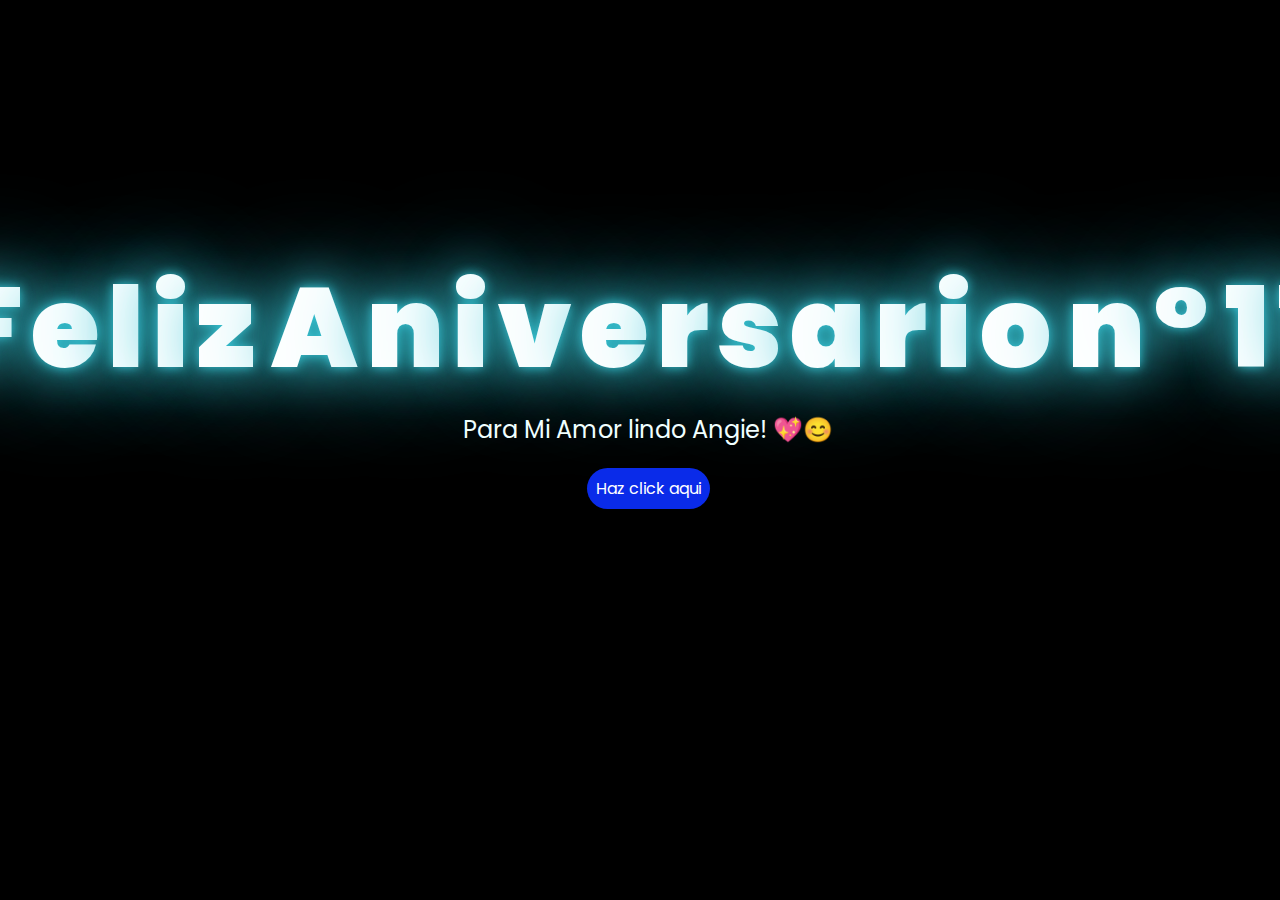
<file: index.html>
<!DOCTYPE html>
<html lang="es">

<head>
    <meta charset="UTF-8">
    <meta http-equiv="X-UA-Compatible" content="IE=edge">
    <meta name="viewport" content="width=device-width, initial-scale=1.0">
    <link rel="stylesheet" href="css/style.css">
    <link rel="icon" href="img/flowers.png" type="image/x-icon">
    <title>Florecitas</title>
</head>

<body>
    <div class="greetings">
        <span>F</span>
        <span>e</span>
        <span>l</span>
        <span>i</span>
        <span>z</span>
        <span> </span> <!-- Espacio entre Feliz y Aniversario -->
        <span>A</span>
        <span>n</span>
        <span>i</span>
        <span>v</span>
        <span>e</span>
        <span>r</span>
        <span>s</span>
        <span>a</span>
        <span>r</span>
        <span>i</span>
        <span>o</span>
        <span> </span> <!-- Espacio entre Aniversario y n° -->
        <span>n</span>
        <span>°</span>
        <span>1</span>
        <span>1</span>
    </div>
    <div class="description">
        <span>Para Mi Amor lindo Angie! 💖😊</span>
    </div>
    <div class="button">
        <button class="botones">
            <a href="flower.html" style="color: #fff;">Haz click aqui</a>
        </button>
    </div>

    <!-- Créditos -->
    <div class="credits">
        <!-- <p>&copy; 2023 Aprende Con JS.</p> -->
    </div>
</body>

</html>
</file>
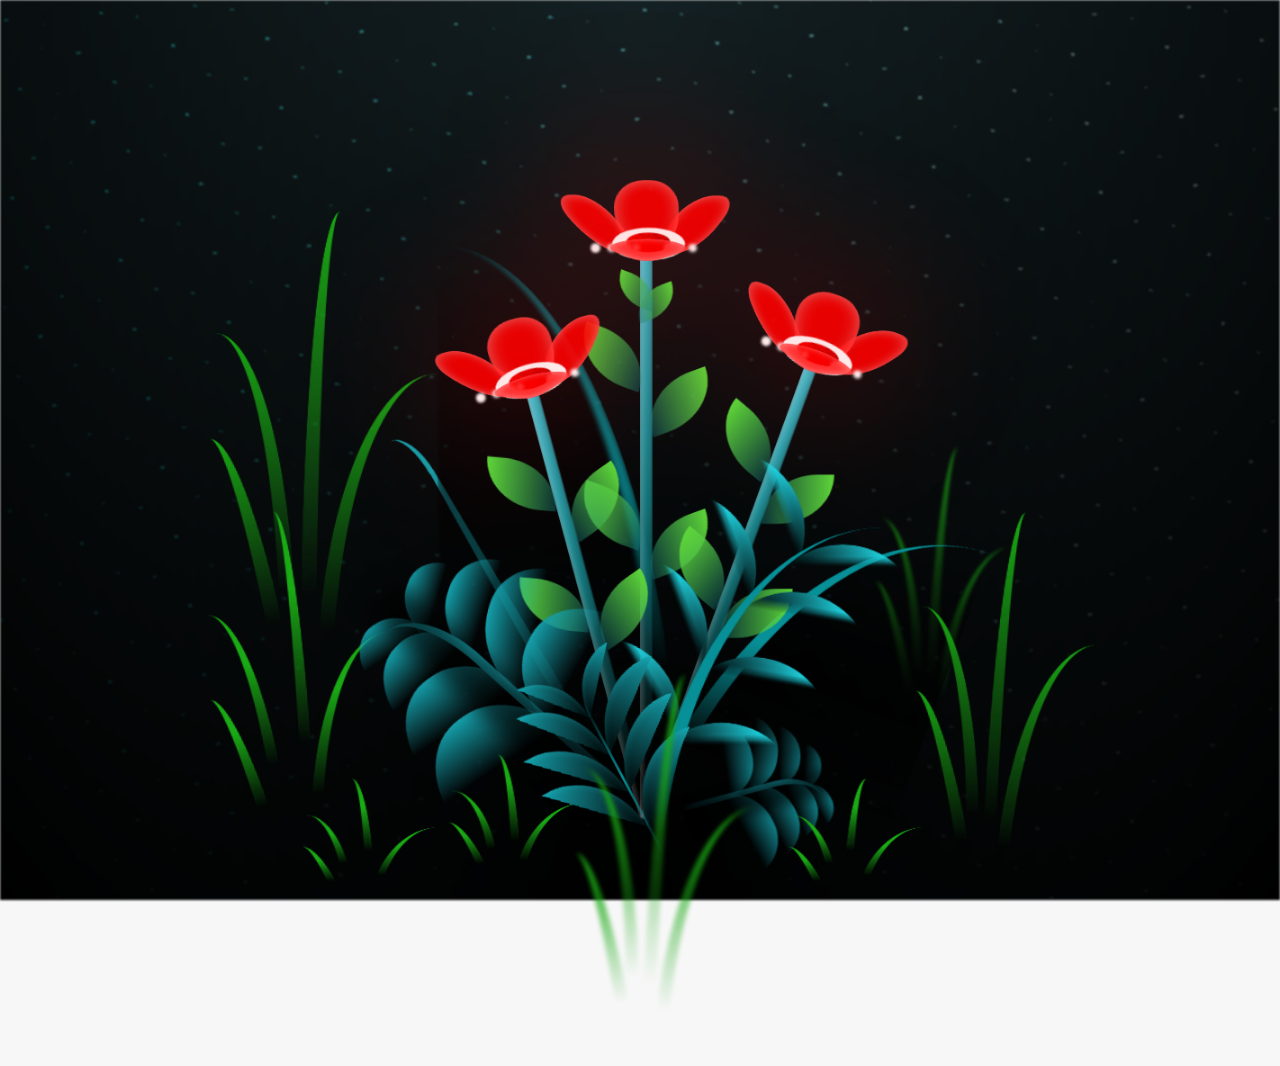
<file: flower.html>
<!DOCTYPE html>
<html lang="es">
  <head>
    <meta charset="UTF-8" />
    <meta http-equiv="X-UA-Compatible" content="IE=edge" />
    <meta name="viewport" content="width=device-width, initial-scale=1.0" />
    <link rel="stylesheet" href="css/main.css" />
    <link rel="icon" href="img/flowers.png" type="image/x-icon" />
    <title>Flower</title>
  </head>
  <body class="container">
    <audio src="sound/ChristianBasso&HaienQiu-Flowers.mp3" autoplay></audio>
    <div id="lyrics">
      
    </div>
    
    <!-- 
      <h1 class="titulo">Estas flores amarillas son un reflejo de la alegría que traes a mi vida. <br> <br>
        Gracias por iluminar mis días con tu presencia.</h1>
    -->
    <div class="night"></div>
    <div class="flowers">
      <div class="flower flower--1">
        <div class="flower__leafs flower__leafs--1">
          <div class="flower__leaf flower__leaf--1"></div>
          <div class="flower__leaf flower__leaf--2"></div>
          <div class="flower__leaf flower__leaf--3"></div>
          <div class="flower__leaf flower__leaf--4"></div>
          <div class="flower__white-circle"></div>

          <div class="flower__light flower__light--1"></div>
          <div class="flower__light flower__light--2"></div>
          <div class="flower__light flower__light--3"></div>
          <div class="flower__light flower__light--4"></div>
          <div class="flower__light flower__light--5"></div>
          <div class="flower__light flower__light--6"></div>
          <div class="flower__light flower__light--7"></div>
          <div class="flower__light flower__light--8"></div>
        </div>
        <div class="flower__line">
          <div class="flower__line__leaf flower__line__leaf--1"></div>
          <div class="flower__line__leaf flower__line__leaf--2"></div>
          <div class="flower__line__leaf flower__line__leaf--3"></div>
          <div class="flower__line__leaf flower__line__leaf--4"></div>
          <div class="flower__line__leaf flower__line__leaf--5"></div>
          <div class="flower__line__leaf flower__line__leaf--6"></div>
        </div>
      </div>

      <div class="flower flower--2">
        <div class="flower__leafs flower__leafs--2">
          <div class="flower__leaf flower__leaf--1"></div>
          <div class="flower__leaf flower__leaf--2"></div>
          <div class="flower__leaf flower__leaf--3"></div>
          <div class="flower__leaf flower__leaf--4"></div>
          <div class="flower__white-circle"></div>

          <div class="flower__light flower__light--1"></div>
          <div class="flower__light flower__light--2"></div>
          <div class="flower__light flower__light--3"></div>
          <div class="flower__light flower__light--4"></div>
          <div class="flower__light flower__light--5"></div>
          <div class="flower__light flower__light--6"></div>
          <div class="flower__light flower__light--7"></div>
          <div class="flower__light flower__light--8"></div>
        </div>
        <div class="flower__line">
          <div class="flower__line__leaf flower__line__leaf--1"></div>
          <div class="flower__line__leaf flower__line__leaf--2"></div>
          <div class="flower__line__leaf flower__line__leaf--3"></div>
          <div class="flower__line__leaf flower__line__leaf--4"></div>
        </div>
      </div>

      <div class="flower flower--3">
        <div class="flower__leafs flower__leafs--3">
          <div class="flower__leaf flower__leaf--1"></div>
          <div class="flower__leaf flower__leaf--2"></div>
          <div class="flower__leaf flower__leaf--3"></div>
          <div class="flower__leaf flower__leaf--4"></div>
          <div class="flower__white-circle"></div>

          <div class="flower__light flower__light--1"></div>
          <div class="flower__light flower__light--2"></div>
          <div class="flower__light flower__light--3"></div>
          <div class="flower__light flower__light--4"></div>
          <div class="flower__light flower__light--5"></div>
          <div class="flower__light flower__light--6"></div>
          <div class="flower__light flower__light--7"></div>
          <div class="flower__light flower__light--8"></div>
        </div>
        <div class="flower__line">
          <div class="flower__line__leaf flower__line__leaf--1"></div>
          <div class="flower__line__leaf flower__line__leaf--2"></div>
          <div class="flower__line__leaf flower__line__leaf--3"></div>
          <div class="flower__line__leaf flower__line__leaf--4"></div>
        </div>
      </div>

      <div class="grow-ans" style="--d: 1.2s">
        <div class="flower__g-long">
          <div class="flower__g-long__top"></div>
          <div class="flower__g-long__bottom"></div>
        </div>
      </div>

      <div class="growing-grass">
        <div class="flower__grass flower__grass--1">
          <div class="flower__grass--top"></div>
          <div class="flower__grass--bottom"></div>
          <div class="flower__grass__leaf flower__grass__leaf--1"></div>
          <div class="flower__grass__leaf flower__grass__leaf--2"></div>
          <div class="flower__grass__leaf flower__grass__leaf--3"></div>
          <div class="flower__grass__leaf flower__grass__leaf--4"></div>
          <div class="flower__grass__leaf flower__grass__leaf--5"></div>
          <div class="flower__grass__leaf flower__grass__leaf--6"></div>
          <div class="flower__grass__leaf flower__grass__leaf--7"></div>
          <div class="flower__grass__leaf flower__grass__leaf--8"></div>
          <div class="flower__grass__overlay"></div>
        </div>
      </div>

      <div class="growing-grass">
        <div class="flower__grass flower__grass--2">
          <div class="flower__grass--top"></div>
          <div class="flower__grass--bottom"></div>
          <div class="flower__grass__leaf flower__grass__leaf--1"></div>
          <div class="flower__grass__leaf flower__grass__leaf--2"></div>
          <div class="flower__grass__leaf flower__grass__leaf--3"></div>
          <div class="flower__grass__leaf flower__grass__leaf--4"></div>
          <div class="flower__grass__leaf flower__grass__leaf--5"></div>
          <div class="flower__grass__leaf flower__grass__leaf--6"></div>
          <div class="flower__grass__leaf flower__grass__leaf--7"></div>
          <div class="flower__grass__leaf flower__grass__leaf--8"></div>
          <div class="flower__grass__overlay"></div>
        </div>
      </div>

      <div class="grow-ans" style="--d: 2.4s">
        <div class="flower__g-right flower__g-right--1">
          <div class="leaf"></div>
        </div>
      </div>

      <div class="grow-ans" style="--d: 2.8s">
        <div class="flower__g-right flower__g-right--2">
          <div class="leaf"></div>
        </div>
      </div>

      <div class="grow-ans" style="--d: 2.8s">
        <div class="flower__g-front">
          <div
            class="flower__g-front__leaf-wrapper flower__g-front__leaf-wrapper--1"
          >
            <div class="flower__g-front__leaf"></div>
          </div>
          <div
            class="flower__g-front__leaf-wrapper flower__g-front__leaf-wrapper--2"
          >
            <div class="flower__g-front__leaf"></div>
          </div>
          <div
            class="flower__g-front__leaf-wrapper flower__g-front__leaf-wrapper--3"
          >
            <div class="flower__g-front__leaf"></div>
          </div>
          <div
            class="flower__g-front__leaf-wrapper flower__g-front__leaf-wrapper--4"
          >
            <div class="flower__g-front__leaf"></div>
          </div>
          <div
            class="flower__g-front__leaf-wrapper flower__g-front__leaf-wrapper--5"
          >
            <div class="flower__g-front__leaf"></div>
          </div>
          <div
            class="flower__g-front__leaf-wrapper flower__g-front__leaf-wrapper--6"
          >
            <div class="flower__g-front__leaf"></div>
          </div>
          <div
            class="flower__g-front__leaf-wrapper flower__g-front__leaf-wrapper--7"
          >
            <div class="flower__g-front__leaf"></div>
          </div>
          <div
            class="flower__g-front__leaf-wrapper flower__g-front__leaf-wrapper--8"
          >
            <div class="flower__g-front__leaf"></div>
          </div>
          <div class="flower__g-front__line"></div>
        </div>
      </div>

      <div class="grow-ans" style="--d: 3.2s">
        <div class="flower__g-fr">
          <div class="leaf"></div>
          <div class="flower__g-fr__leaf flower__g-fr__leaf--1"></div>
          <div class="flower__g-fr__leaf flower__g-fr__leaf--2"></div>
          <div class="flower__g-fr__leaf flower__g-fr__leaf--3"></div>
          <div class="flower__g-fr__leaf flower__g-fr__leaf--4"></div>
          <div class="flower__g-fr__leaf flower__g-fr__leaf--5"></div>
          <div class="flower__g-fr__leaf flower__g-fr__leaf--6"></div>
          <div class="flower__g-fr__leaf flower__g-fr__leaf--7"></div>
          <div class="flower__g-fr__leaf flower__g-fr__leaf--8"></div>
        </div>
      </div>

      <div class="long-g long-g--0">
        <div class="grow-ans" style="--d: 3s">
          <div class="leaf leaf--0"></div>
        </div>
        <div class="grow-ans" style="--d: 2.2s">
          <div class="leaf leaf--1"></div>
        </div>
        <div class="grow-ans" style="--d: 3.4s">
          <div class="leaf leaf--2"></div>
        </div>
        <div class="grow-ans" style="--d: 3.6s">
          <div class="leaf leaf--3"></div>
        </div>
      </div>

      <div class="long-g long-g--1">
        <div class="grow-ans" style="--d: 3.6s">
          <div class="leaf leaf--0"></div>
        </div>
        <div class="grow-ans" style="--d: 3.8s">
          <div class="leaf leaf--1"></div>
        </div>
        <div class="grow-ans" style="--d: 4s">
          <div class="leaf leaf--2"></div>
        </div>
        <div class="grow-ans" style="--d: 4.2s">
          <div class="leaf leaf--3"></div>
        </div>
      </div>

      <div class="long-g long-g--2">
        <div class="grow-ans" style="--d: 4s">
          <div class="leaf leaf--0"></div>
        </div>
        <div class="grow-ans" style="--d: 4.2s">
          <div class="leaf leaf--1"></div>
        </div>
        <div class="grow-ans" style="--d: 4.4s">
          <div class="leaf leaf--2"></div>
        </div>
        <div class="grow-ans" style="--d: 4.6s">
          <div class="leaf leaf--3"></div>
        </div>
      </div>

      <div class="long-g long-g--3">
        <div class="grow-ans" style="--d: 4s">
          <div class="leaf leaf--0"></div>
        </div>
        <div class="grow-ans" style="--d: 4.2s">
          <div class="leaf leaf--1"></div>
        </div>
        <div class="grow-ans" style="--d: 3s">
          <div class="leaf leaf--2"></div>
        </div>
        <div class="grow-ans" style="--d: 3.6s">
          <div class="leaf leaf--3"></div>
        </div>
      </div>

      <div class="long-g long-g--4">
        <div class="grow-ans" style="--d: 4s">
          <div class="leaf leaf--0"></div>
        </div>
        <div class="grow-ans" style="--d: 4.2s">
          <div class="leaf leaf--1"></div>
        </div>
        <div class="grow-ans" style="--d: 3s">
          <div class="leaf leaf--2"></div>
        </div>
        <div class="grow-ans" style="--d: 3.6s">
          <div class="leaf leaf--3"></div>
        </div>
      </div>

      <div class="long-g long-g--5">
        <div class="grow-ans" style="--d: 4s">
          <div class="leaf leaf--0"></div>
        </div>
        <div class="grow-ans" style="--d: 4.2s">
          <div class="leaf leaf--1"></div>
        </div>
        <div class="grow-ans" style="--d: 3s">
          <div class="leaf leaf--2"></div>
        </div>
        <div class="grow-ans" style="--d: 3.6s">
          <div class="leaf leaf--3"></div>
        </div>
      </div>

      <div class="long-g long-g--6">
        <div class="grow-ans" style="--d: 4.2s">
          <div class="leaf leaf--0"></div>
        </div>
        <div class="grow-ans" style="--d: 4.4s">
          <div class="leaf leaf--1"></div>
        </div>
        <div class="grow-ans" style="--d: 4.6s">
          <div class="leaf leaf--2"></div>
        </div>
        <div class="grow-ans" style="--d: 4.8s">
          <div class="leaf leaf--3"></div>
        </div>
      </div>

      <div class="long-g long-g--7">
        <div class="grow-ans" style="--d: 3s">
          <div class="leaf leaf--0"></div>
        </div>
        <div class="grow-ans" style="--d: 3.2s">
          <div class="leaf leaf--1"></div>
        </div>
        <div class="grow-ans" style="--d: 3.5s">
          <div class="leaf leaf--2"></div>
        </div>
        <div class="grow-ans" style="--d: 3.6s">
          <div class="leaf leaf--3"></div>
        </div>
      </div>
    </div>
    <script src="anim.js"></script>
    <script src="main.js"></script>
  </body>
</html>
</file>
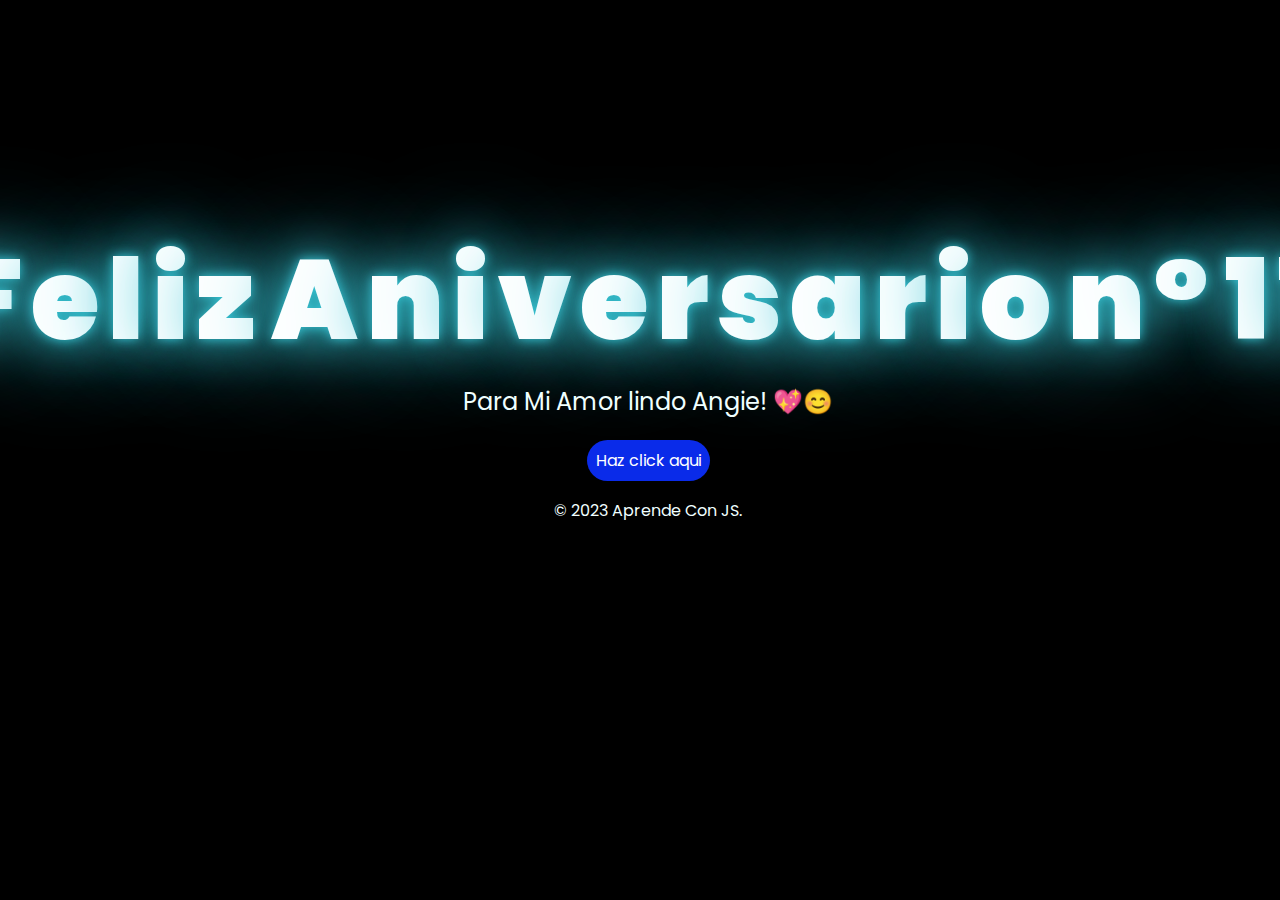
<file: main.html>
<!DOCTYPE html>
<html lang="es">

<head>
    <meta charset="UTF-8">
    <meta http-equiv="X-UA-Compatible" content="IE=edge">
    <meta name="viewport" content="width=device-width, initial-scale=1.0">
    <link rel="stylesheet" href="css/style.css">
    <link rel="icon" href="img/flowers.png" type="image/x-icon">
    <title>Florecitas</title>
</head>

<body>
    <div class="greetings">
        <span>F</span>
        <span>e</span>
        <span>l</span>
        <span>i</span>
        <span>z</span>
        <span> </span> <!-- Espacio entre Feliz y Aniversario -->
        <span>A</span>
        <span>n</span>
        <span>i</span>
        <span>v</span>
        <span>e</span>
        <span>r</span>
        <span>s</span>
        <span>a</span>
        <span>r</span>
        <span>i</span>
        <span>o</span>
        <span> </span> <!-- Espacio entre Aniversario y n° -->
        <span>n</span>
        <span>°</span>
        <span>1</span>
        <span>1</span>
    </div>
    <div class="description">
        <span>Para Mi Amor lindo Angie! 💖😊</span>
    </div>
    <div class="button">
        <button class="botones">
            <a href="flower.html" style="color: #fff;">Haz click aqui</a>
        </button>
    </div>

    <!-- Créditos -->
    <div class="credits">
        <p>&copy; 2023 Aprende Con JS.</p>
    </div>
</body>

</html>
</file>
<file: css/style.css>
@import url('https://fonts.googleapis.com/css2?family=Poppins:ital,wght@0,500;1,900&display=swap');
* {
    font-family: 'Poppins', cursive;
}
body {
    color: azure;
    width: 100%;
    height: 82vh;
    display: flex;
    flex-direction: column;
    align-items: center;
    justify-content: center;
    background-color: black;
}

.botones {
    padding: 9px;
    border-radius: 80px;
    background-color: transparent;
    border: none;
}

.botones a {
    background-color: #0a2be9;
    padding: 9px;
    border-radius: 80px;
}

.botones a:focus {
    background-color: rgb(50, 194, 194);
}

.greetings {
    font-size: 7rem;
    font-weight: 900;
    display: flex; /* Asegura que los span se alinean correctamente */
    justify-content: center; /* Centra el contenido */
}

.greetings > span {
    margin-right: 8px; /* Ajusta según la necesidad */
    animation: glow 2.5s ease-in-out infinite;
    color: #fff; /* Blanco constante para visibilidad */
    text-shadow: 0 0 12px #39c6d6, 0 0 50px #39c6d6, 0 0 100px #39c6d6; /* Brillo constante */
}

/* Espacios específicos antes del 'n°' y del último número */
.greetings > span:nth-last-child(3),
.greetings > span:nth-last-child(1) {
    margin-right: 16px; /* Mayor espacio para elementos específicos */
}

@keyframes glow {
    0%, 100% {
        color: #fff;
        text-shadow: 0 0 12px #39c6d6, 0 0 50px #39c6d6, 0 0 100px #39c6d6;
    }
}

/* Ajustes para cada letra con retraso específico */
.greetings > span:nth-child(1) { animation-delay: .2s; }
.greetings > span:nth-child(2) { animation-delay: .4s; }
.greetings > span:nth-child(3) { animation-delay: .6s; }
.greetings > span:nth-child(4) { animation-delay: .8s; }
.greetings > span:nth-child(5) { animation-delay: 1s; }
.greetings > span:nth-child(6) { animation-delay: 1.2s; }
.greetings > span:nth-child(7) { animation-delay: 1.4s; }
.greetings > span:nth-child(8) { animation-delay: 1.6s; }
.greetings > span:nth-child(9) { animation-delay: 1.8s; }
greetings > span:nth-child(10) { animation-delay: 2s; }
.greetings > span:nth-child(11) { animation-delay: 2.2s; }
.greetings > span:nth-child(12) { animation-delay: 2.4s; }
.greetings > span:nth-child(13) { animation-delay: 2.6s; }
.greetings > span:nth-child(14) { animation-delay: 2.8s; }
.greetings > span:nth-child(15) { animation-delay: 3s; }
.greetings > span:nth-child(16) { animation-delay: 3.2s; }
.greetings > span:nth-child(17) { animation-delay: 3.4s; }
.greetings > span:nth-child(18) { animation-delay: 3.6s; }
.greetings > span:nth-child(19) { animation-delay: 3.8s; }
.greetings > span:nth-child(20) { animation-delay: 4s; }

.description {
    font-size: 1.5rem;
    margin-bottom: 20px;
}

.button a {
    text-decoration: none;
    font-size: 1rem;
    color: #111;
}

@media screen and (max-width:574px) {
    .greetings {
        font-size: 4rem; /* Más pequeño para dispositivos móviles */
        font-weight: 800;
    }
    .description {
        font-size: 2rem; /* Tamaño más grande para mejor lectura en móviles */
    }
    
    .button a {
        font-size: 1rem; /* Ajuste para enlaces en botones */
    }
}
</file>
<file: css/main.css>
*,
*::after,
*::before {
  padding: 0;
  margin: 0;
  box-sizing: border-box;
}

:root {
  --dark-color: #000;
}

body {
  display: flex;
  align-items: flex-end;
  justify-content: center;
  min-height: 100vh;
  background-color: var(--dark-color);
  overflow: hidden;
  perspective: 1000px;
}

#lyrics {
  font-size: 28px;
  font-family: "Franklin Gothic Medium", "Arial Narrow", Arial, sans-serif;
  color: white;
  position: absolute;
  margin-bottom: 20%;
  z-index: 1;
  font-weight: bold;
  letter-spacing: 4px;
}
@media only screen and (max-width: 600px) {
  /* Estilos específicos para dispositivos con un ancho máximo de 600px */
  #lyrics {
      font-size: 14px; /* Reduce el tamaño del texto para dispositivos más pequeños */
      margin-bottom: 530px;
      letter-spacing: 3px;
  }

}
.titulo {
  margin-bottom: 180px;
  font-family: "Arial Narrow", Arial, sans-serif;
  color: yellow;
  position: absolute;
  font-weight: bold;
  letter-spacing: 10px;
  opacity: 0;
  animation: fadeIn 3s ease-in-out forwards;
  text-align: center;
}
@keyframes fadeIn {
  from {
    opacity: 0;
  }
  to {
    opacity: 1;
  }
}

.night {
  z-index: -1;
  position: absolute;
  left: 50%;
  top: 0;
  transform: translateX(-50%);
  width: 100%;
  height: 100%;
  filter: blur(0.1vmin);
  background-image: radial-gradient(
      ellipse at top,
      transparent 0%,
      var(--dark-color)
    ),
    radial-gradient(
      ellipse at bottom,
      var(--dark-color),
      rgba(145, 233, 255, 0.2)
    ),
    repeating-linear-gradient(
      220deg,
      rgb(0, 0, 0) 0px,
      rgb(0, 0, 0) 19px,
      transparent 19px,
      transparent 22px
    ),
    repeating-linear-gradient(
      189deg,
      rgb(0, 0, 0) 0px,
      rgb(0, 0, 0) 19px,
      transparent 19px,
      transparent 22px
    ),
    repeating-linear-gradient(
      148deg,
      rgb(0, 0, 0) 0px,
      rgb(0, 0, 0) 19px,
      transparent 19px,
      transparent 22px
    ),
    linear-gradient(90deg, rgb(0, 255, 250), rgb(240, 240, 240));
}

.flowers {
  position: relative;
  transform: scale(0.9);
  /*margin-bottom: 100px;
  */
}

@media only screen and (max-width: 600px) {
  /* Estilos específicos para dispositivos con un ancho máximo de 600px */
.flowers {
      font-size: 14px;
      margin-bottom: 35%;
      letter-spacing: 3px;
      transform: scale(1.0);
}

}

.flower {
  position: absolute;
  bottom: 10vmin;
  transform-origin: bottom center;
  z-index: 10;
  --fl-speed: 0.8s;
}
.flower--1 {
  -webkit-animation: moving-flower-1 4s linear infinite;
  animation: moving-flower-1 4s linear infinite;
}
.flower--1 .flower__line {
  height: 70vmin;
  -webkit-animation-delay: 0.3s;
  animation-delay: 0.3s;
}
.flower--1 .flower__line__leaf--1 {
  -webkit-animation: blooming-leaf-right var(--fl-speed) 1.6s backwards;
  animation: blooming-leaf-right var(--fl-speed) 1.6s backwards;
}
.flower--1 .flower__line__leaf--2 {
  -webkit-animation: blooming-leaf-right var(--fl-speed) 1.4s backwards;
  animation: blooming-leaf-right var(--fl-speed) 1.4s backwards;
}
.flower--1 .flower__line__leaf--3 {
  -webkit-animation: blooming-leaf-left var(--fl-speed) 1.2s backwards;
  animation: blooming-leaf-left var(--fl-speed) 1.2s backwards;
}
.flower--1 .flower__line__leaf--4 {
  -webkit-animation: blooming-leaf-left var(--fl-speed) 1s backwards;
  animation: blooming-leaf-left var(--fl-speed) 1s backwards;
}
.flower--1 .flower__line__leaf--5 {
  -webkit-animation: blooming-leaf-right var(--fl-speed) 1.8s backwards;
  animation: blooming-leaf-right var(--fl-speed) 1.8s backwards;
}
.flower--1 .flower__line__leaf--6 {
  -webkit-animation: blooming-leaf-left var(--fl-speed) 2s backwards;
  animation: blooming-leaf-left var(--fl-speed) 2s backwards;
}
.flower--2 {
  left: 50%;
  transform: rotate(20deg);
  -webkit-animation: moving-flower-2 4s linear infinite;
  animation: moving-flower-2 4s linear infinite;
}
.flower--2 .flower__line {
  height: 60vmin;
  -webkit-animation-delay: 0.6s;
  animation-delay: 0.6s;
}
.flower--2 .flower__line__leaf--1 {
  -webkit-animation: blooming-leaf-right var(--fl-speed) 1.9s backwards;
  animation: blooming-leaf-right var(--fl-speed) 1.9s backwards;
}
.flower--2 .flower__line__leaf--2 {
  -webkit-animation: blooming-leaf-right var(--fl-speed) 1.7s backwards;
  animation: blooming-leaf-right var(--fl-speed) 1.7s backwards;
}
.flower--2 .flower__line__leaf--3 {
  -webkit-animation: blooming-leaf-left var(--fl-speed) 1.5s backwards;
  animation: blooming-leaf-left var(--fl-speed) 1.5s backwards;
}
.flower--2 .flower__line__leaf--4 {
  -webkit-animation: blooming-leaf-left var(--fl-speed) 1.3s backwards;
  animation: blooming-leaf-left var(--fl-speed) 1.3s backwards;
}
.flower--3 {
  left: 50%;
  transform: rotate(-15deg);
  -webkit-animation: moving-flower-3 4s linear infinite;
  animation: moving-flower-3 4s linear infinite;
}
.flower--3 .flower__line {
  -webkit-animation-delay: 0.9s;
  animation-delay: 0.9s;
}
.flower--3 .flower__line__leaf--1 {
  -webkit-animation: blooming-leaf-right var(--fl-speed) 2.5s backwards;
  animation: blooming-leaf-right var(--fl-speed) 2.5s backwards;
}
.flower--3 .flower__line__leaf--2 {
  -webkit-animation: blooming-leaf-right var(--fl-speed) 2.3s backwards;
  animation: blooming-leaf-right var(--fl-speed) 2.3s backwards;
}
.flower--3 .flower__line__leaf--3 {
  -webkit-animation: blooming-leaf-left var(--fl-speed) 2.1s backwards;
  animation: blooming-leaf-left var(--fl-speed) 2.1s backwards;
}
.flower--3 .flower__line__leaf--4 {
  -webkit-animation: blooming-leaf-left var(--fl-speed) 1.9s backwards;
  animation: blooming-leaf-left var(--fl-speed) 1.9s backwards;
}
.flower__leafs {
  position: relative;
  -webkit-animation: blooming-flower 2s backwards;
  animation: blooming-flower 2s backwards;
}
.flower__leafs--1 {
  -webkit-animation-delay: 1.1s;
  animation-delay: 1.1s;
}
.flower__leafs--2 {
  -webkit-animation-delay: 1.4s;
  animation-delay: 1.4s;
}
.flower__leafs--3 {
  -webkit-animation-delay: 1.7s;
  animation-delay: 1.7s;
}
.flower__leafs::after {
  content: "";
  position: absolute;
  left: 0;
  top: 0;
  transform: translate(-50%, -100%);
  width: 8vmin;
  height: 8vmin;
  background-color: #ff0000;
  /* background-color: #fd2525; */
  filter: blur(10vmin);
}
.flower__leaf {
  position: absolute;
  bottom: 0;
  left: 50%;
  width: 8vmin;
  height: 11vmin;
  border-radius: 51% 49% 47% 53%/44% 45% 55% 69%;
  background-color: #253bfd;
  background-color: #ff0000;
  transform-origin: bottom center;
  opacity: 0.9;
  box-shadow: inset 0 0 2vmin rgba(255, 255, 255, 0.5);
}
.flower__leaf--1 {
  transform: translate(-10%, 1%) rotateY(40deg) rotateX(-50deg);
}
.flower__leaf--2 {
  transform: translate(-50%, -4%) rotateX(40deg);
}
.flower__leaf--3 {
  transform: translate(-90%, 0%) rotateY(45deg) rotateX(50deg);
}
.flower__leaf--4 {
  width: 8vmin;
  height: 8vmin;
  transform-origin: bottom left;
  border-radius: 4vmin 10vmin 4vmin 4vmin;
  transform: translate(0%, 18%) rotateX(70deg) rotate(-43deg);
  background-color: #ff0000;
  z-index: 1;
  opacity: 0.8;
}
.flower__white-circle {
  position: absolute;
  left: -3.5vmin;
  top: -3vmin;
  width: 9vmin;
  height: 4vmin;
  border-radius: 50%;
  background-color: #fff;
}
.flower__white-circle::after {
  content: "";
  position: absolute;
  left: 50%;
  top: 45%;
  transform: translate(-50%, -50%);
  width: 60%;
  height: 60%;
  border-radius: inherit;
  background-image: repeating-linear-gradient(
      135deg,
      rgba(0, 0, 0, 0.03) 0px,
      rgba(0, 0, 0, 0.03) 1px,
      transparent 1px,
      transparent 12px
    ),
    repeating-linear-gradient(
      45deg,
      rgba(0, 0, 0, 0.03) 0px,
      rgba(0, 0, 0, 0.03) 1px,
      transparent 1px,
      transparent 12px
    ),
    repeating-linear-gradient(
      67.5deg,
      rgba(0, 0, 0, 0.03) 0px,
      rgba(0, 0, 0, 0.03) 1px,
      transparent 1px,
      transparent 12px
    ),
    repeating-linear-gradient(
      135deg,
      rgba(0, 0, 0, 0.03) 0px,
      rgba(0, 0, 0, 0.03) 1px,
      transparent 1px,
      transparent 12px
    ),
    repeating-linear-gradient(
      45deg,
      rgba(0, 0, 0, 0.03) 0px,
      rgba(0, 0, 0, 0.03) 1px,
      transparent 1px,
      transparent 12px
    ),
    repeating-linear-gradient(
      112.5deg,
      rgba(0, 0, 0, 0.03) 0px,
      rgba(0, 0, 0, 0.03) 1px,
      transparent 1px,
      transparent 12px
    ),
    repeating-linear-gradient(
      112.5deg,
      rgba(0, 0, 0, 0.03) 0px,
      rgba(0, 0, 0, 0.03) 1px,
      transparent 1px,
      transparent 12px
    ),
    repeating-linear-gradient(
      45deg,
      rgba(0, 0, 0, 0.03) 0px,
      rgba(0, 0, 0, 0.03) 1px,
      transparent 1px,
      transparent 12px
    ),
    repeating-linear-gradient(
      22.5deg,
      rgba(0, 0, 0, 0.03) 0px,
      rgba(0, 0, 0, 0.03) 1px,
      transparent 1px,
      transparent 12px
    ),
    repeating-linear-gradient(
      45deg,
      rgba(0, 0, 0, 0.03) 0px,
      rgba(0, 0, 0, 0.03) 1px,
      transparent 1px,
      transparent 12px
    ),
    repeating-linear-gradient(
      22.5deg,
      rgba(0, 0, 0, 0.03) 0px,
      rgba(0, 0, 0, 0.03) 1px,
      transparent 1px,
      transparent 12px
    ),
    repeating-linear-gradient(
      135deg,
      rgba(0, 0, 0, 0.03) 0px,
      rgba(0, 0, 0, 0.03) 1px,
      transparent 1px,
      transparent 12px
    ),
    repeating-linear-gradient(
      157.5deg,
      rgba(0, 0, 0, 0.03) 0px,
      rgba(0, 0, 0, 0.03) 1px,
      transparent 1px,
      transparent 12px
    ),
    repeating-linear-gradient(
      67.5deg,
      rgba(0, 0, 0, 0.03) 0px,
      rgba(0, 0, 0, 0.03) 1px,
      transparent 1px,
      transparent 12px
    ),
    repeating-linear-gradient(
      67.5deg,
      rgba(0, 0, 0, 0.03) 0px,
      rgba(0, 0, 0, 0.03) 1px,
      transparent 1px,
      transparent 12px
    ),
    linear-gradient(90deg, rgb(255, 0, 0), rgb(200, 0, 0));
}
.flower__line {
  height: 55vmin;
  width: 1.5vmin;
  background-image: linear-gradient(
      to left,
      rgba(0, 0, 0, 0.2),
      transparent,
      rgba(255, 255, 255, 0.2)
    ),
    linear-gradient(to top, transparent 10%, #14757a, #39c6d6);
  box-shadow: inset 0 0 2px rgba(0, 0, 0, 0.5);
  -webkit-animation: grow-flower-tree 4s backwards;
  animation: grow-flower-tree 4s backwards;
}
.flower__line__leaf {
  --w: 7vmin;
  --h: calc(var(--w) + 2vmin);
  position: absolute;
  top: 20%;
  left: 90%;
  width: var(--w);
  height: var(--h);
  border-top-right-radius: var(--h);
  border-bottom-left-radius: var(--h);
  background-image: linear-gradient(to top, rgba(20, 117, 122, 0.4), #5ed639);
}
.flower__line__leaf--1 {
  transform: rotate(70deg) rotateY(30deg);
}
.flower__line__leaf--2 {
  top: 45%;
  transform: rotate(70deg) rotateY(30deg);
}
.flower__line__leaf--3,
.flower__line__leaf--4,
.flower__line__leaf--6 {
  border-top-right-radius: 0;
  border-bottom-left-radius: 0;
  border-top-left-radius: var(--h);
  border-bottom-right-radius: var(--h);
  left: -460%;
  top: 12%;
  transform: rotate(-70deg) rotateY(30deg);
}
.flower__line__leaf--4 {
  top: 40%;
}
.flower__line__leaf--5 {
  top: 0;
  transform-origin: left;
  transform: rotate(70deg) rotateY(30deg) scale(0.6);
}
.flower__line__leaf--6 {
  top: -2%;
  left: -450%;
  transform-origin: right;
  transform: rotate(-70deg) rotateY(30deg) scale(0.6);
}
.flower__light {
  position: absolute;
  bottom: 0vmin;
  width: 1vmin;
  height: 1vmin;
  background-color: rgb(255, 255, 255);
  border-radius: 50%;
  filter: blur(0.2vmin);
  -webkit-animation: light-ans 4s linear infinite backwards;
  animation: light-ans 4s linear infinite backwards;
}
.flower__light:nth-child(odd) {
  background-color: #ffffff;
}
.flower__light--1 {
  left: -2vmin;
  -webkit-animation-delay: 1s;
  animation-delay: 1s;
}
.flower__light--2 {
  left: 3vmin;
  -webkit-animation-delay: 0.5s;
  animation-delay: 0.5s;
}
.flower__light--3 {
  left: -6vmin;
  -webkit-animation-delay: 0.3s;
  animation-delay: 0.3s;
}
.flower__light--4 {
  left: 6vmin;
  -webkit-animation-delay: 0.9s;
  animation-delay: 0.9s;
}
.flower__light--5 {
  left: -1vmin;
  -webkit-animation-delay: 1.5s;
  animation-delay: 1.5s;
}
.flower__light--6 {
  left: -4vmin;
  -webkit-animation-delay: 3s;
  animation-delay: 3s;
}
.flower__light--7 {
  left: 3vmin;
  -webkit-animation-delay: 2s;
  animation-delay: 2s;
}
.flower__light--8 {
  left: -6vmin;
  -webkit-animation-delay: 3.5s;
  animation-delay: 3.5s;
}
.flower__grass {
  --c: #159faa;
  --line-w: 1.5vmin;
  position: absolute;
  bottom: 12vmin;
  left: -7vmin;
  display: flex;
  flex-direction: column;
  align-items: flex-end;
  z-index: 20;
  transform-origin: bottom center;
  transform: rotate(-48deg) rotateY(40deg);
}
.flower__grass--1 {
  -webkit-animation: moving-grass 2s linear infinite;
  animation: moving-grass 2s linear infinite;
}
.flower__grass--2 {
  left: 2vmin;
  bottom: 10vmin;
  transform: scale(0.5) rotate(75deg) rotateX(10deg) rotateY(-200deg);
  opacity: 0.8;
  z-index: 0;
  -webkit-animation: moving-grass--2 1.5s linear infinite;
  animation: moving-grass--2 1.5s linear infinite;
}
.flower__grass--top {
  width: 7vmin;
  height: 10vmin;
  border-top-right-radius: 100%;
  border-right: var(--line-w) solid var(--c);
  transform-origin: bottom center;
  transform: rotate(-2deg);
}
.flower__grass--bottom {
  margin-top: -2px;
  width: var(--line-w);
  height: 25vmin;
  background-image: linear-gradient(to top, transparent, var(--c));
}
.flower__grass__leaf {
  --size: 10vmin;
  position: absolute;
  width: calc(var(--size) * 2.1);
  height: var(--size);
  border-top-left-radius: var(--size);
  border-top-right-radius: var(--size);
  background-image: linear-gradient(
    to top,
    transparent,
    transparent 30%,
    var(--c)
  );
  z-index: 100;
}
.flower__grass__leaf--1 {
  top: -6%;
  left: 30%;
  --size: 6vmin;
  transform: rotate(-20deg);
  -webkit-animation: growing-grass-ans--1 2s 2.6s backwards;
  animation: growing-grass-ans--1 2s 2.6s backwards;
}
@-webkit-keyframes growing-grass-ans--1 {
  0% {
    transform-origin: bottom left;
    transform: rotate(-20deg) scale(0);
  }
}
@keyframes growing-grass-ans--1 {
  0% {
    transform-origin: bottom left;
    transform: rotate(-20deg) scale(0);
  }
}
.flower__grass__leaf--2 {
  top: -5%;
  left: -110%;
  --size: 6vmin;
  transform: rotate(10deg);
  -webkit-animation: growing-grass-ans--2 2s 2.4s linear backwards;
  animation: growing-grass-ans--2 2s 2.4s linear backwards;
}
@-webkit-keyframes growing-grass-ans--2 {
  0% {
    transform-origin: bottom right;
    transform: rotate(10deg) scale(0);
  }
}
@keyframes growing-grass-ans--2 {
  0% {
    transform-origin: bottom right;
    transform: rotate(10deg) scale(0);
  }
}
.flower__grass__leaf--3 {
  top: 5%;
  left: 60%;
  --size: 8vmin;
  transform: rotate(-18deg) rotateX(-20deg);
  -webkit-animation: growing-grass-ans--3 2s 2.2s linear backwards;
  animation: growing-grass-ans--3 2s 2.2s linear backwards;
}
@-webkit-keyframes growing-grass-ans--3 {
  0% {
    transform-origin: bottom left;
    transform: rotate(-18deg) rotateX(-20deg) scale(0);
  }
}
@keyframes growing-grass-ans--3 {
  0% {
    transform-origin: bottom left;
    transform: rotate(-18deg) rotateX(-20deg) scale(0);
  }
}
.flower__grass__leaf--4 {
  top: 6%;
  left: -135%;
  --size: 8vmin;
  transform: rotate(2deg);
  -webkit-animation: growing-grass-ans--4 2s 2s linear backwards;
  animation: growing-grass-ans--4 2s 2s linear backwards;
}
@-webkit-keyframes growing-grass-ans--4 {
  0% {
    transform-origin: bottom right;
    transform: rotate(2deg) scale(0);
  }
}
@keyframes growing-grass-ans--4 {
  0% {
    transform-origin: bottom right;
    transform: rotate(2deg) scale(0);
  }
}
.flower__grass__leaf--5 {
  top: 20%;
  left: 60%;
  --size: 10vmin;
  transform: rotate(-24deg) rotateX(-20deg);
  -webkit-animation: growing-grass-ans--5 2s 1.8s linear backwards;
  animation: growing-grass-ans--5 2s 1.8s linear backwards;
}
@-webkit-keyframes growing-grass-ans--5 {
  0% {
    transform-origin: bottom left;
    transform: rotate(-24deg) rotateX(-20deg) scale(0);
  }
}
@keyframes growing-grass-ans--5 {
  0% {
    transform-origin: bottom left;
    transform: rotate(-24deg) rotateX(-20deg) scale(0);
  }
}
.flower__grass__leaf--6 {
  top: 22%;
  left: -180%;
  --size: 10vmin;
  transform: rotate(10deg);
  -webkit-animation: growing-grass-ans--6 2s 1.6s linear backwards;
  animation: growing-grass-ans--6 2s 1.6s linear backwards;
}
@-webkit-keyframes growing-grass-ans--6 {
  0% {
    transform-origin: bottom right;
    transform: rotate(10deg) scale(0);
  }
}
@keyframes growing-grass-ans--6 {
  0% {
    transform-origin: bottom right;
    transform: rotate(10deg) scale(0);
  }
}
.flower__grass__leaf--7 {
  top: 39%;
  left: 70%;
  --size: 10vmin;
  transform: rotate(-10deg);
  -webkit-animation: growing-grass-ans--7 2s 1.4s linear backwards;
  animation: growing-grass-ans--7 2s 1.4s linear backwards;
}
@-webkit-keyframes growing-grass-ans--7 {
  0% {
    transform-origin: bottom left;
    transform: rotate(-10deg) scale(0);
  }
}
@keyframes growing-grass-ans--7 {
  0% {
    transform-origin: bottom left;
    transform: rotate(-10deg) scale(0);
  }
}
.flower__grass__leaf--8 {
  top: 40%;
  left: -215%;
  --size: 11vmin;
  transform: rotate(10deg);
  -webkit-animation: growing-grass-ans--8 2s 1.2s linear backwards;
  animation: growing-grass-ans--8 2s 1.2s linear backwards;
}
@-webkit-keyframes growing-grass-ans--8 {
  0% {
    transform-origin: bottom right;
    transform: rotate(10deg) scale(0);
  }
}
@keyframes growing-grass-ans--8 {
  0% {
    transform-origin: bottom right;
    transform: rotate(10deg) scale(0);
  }
}
.flower__grass__overlay {
  position: absolute;
  top: -10%;
  right: 0%;
  width: 100%;
  height: 100%;
  background-color: rgba(0, 0, 0, 0.6);
  filter: blur(1.5vmin);
  z-index: 100;
}
.flower__g-long {
  --w: 2vmin;
  --h: 6vmin;
  --c: #159faa;
  position: absolute;
  bottom: 10vmin;
  left: -3vmin;
  transform-origin: bottom center;
  transform: rotate(-30deg) rotateY(-20deg);
  display: flex;
  flex-direction: column;
  align-items: flex-end;
  -webkit-animation: flower-g-long-ans 3s linear infinite;
  animation: flower-g-long-ans 3s linear infinite;
}
@-webkit-keyframes flower-g-long-ans {
  0%,
  100% {
    transform: rotate(-30deg) rotateY(-20deg);
  }
  50% {
    transform: rotate(-32deg) rotateY(-20deg);
  }
}
@keyframes flower-g-long-ans {
  0%,
  100% {
    transform: rotate(-30deg) rotateY(-20deg);
  }
  50% {
    transform: rotate(-32deg) rotateY(-20deg);
  }
}
.flower__g-long__top {
  top: calc(var(--h) * -1);
  width: calc(var(--w) + 1vmin);
  height: var(--h);
  border-top-right-radius: 100%;
  border-right: 0.7vmin solid var(--c);
  transform: translate(-0.7vmin, 1vmin);
}
.flower__g-long__bottom {
  width: var(--w);
  height: 50vmin;
  transform-origin: bottom center;
  background-image: linear-gradient(to top, transparent 30%, var(--c));
  box-shadow: inset 0 0 2px rgba(0, 0, 0, 0.5);
  -webkit-clip-path: polygon(35% 0, 65% 1%, 100% 100%, 0% 100%);
  clip-path: polygon(35% 0, 65% 1%, 100% 100%, 0% 100%);
}
.flower__g-right {
  position: absolute;
  bottom: 6vmin;
  left: -2vmin;
  transform-origin: bottom left;
  transform: rotate(20deg);
}
.flower__g-right .leaf {
  width: 30vmin;
  height: 50vmin;
  border-top-left-radius: 100%;
  border-left: 2vmin solid #079097;
  background-image: linear-gradient(
    to bottom,
    transparent,
    var(--dark-color) 60%
  );
  -webkit-mask-image: linear-gradient(to top, transparent 30%, #079097 60%);
}
.flower__g-right--1 {
  -webkit-animation: flower-g-right-ans 2.5s linear infinite;
  animation: flower-g-right-ans 2.5s linear infinite;
}
.flower__g-right--2 {
  left: 5vmin;
  transform: rotateY(-180deg);
  -webkit-animation: flower-g-right-ans--2 3s linear infinite;
  animation: flower-g-right-ans--2 3s linear infinite;
}
.flower__g-right--2 .leaf {
  height: 75vmin;
  filter: blur(0.3vmin);
  opacity: 0.8;
}
@-webkit-keyframes flower-g-right-ans {
  0%,
  100% {
    transform: rotate(20deg);
  }
  50% {
    transform: rotate(24deg) rotateX(-20deg);
  }
}
@keyframes flower-g-right-ans {
  0%,
  100% {
    transform: rotate(20deg);
  }
  50% {
    transform: rotate(24deg) rotateX(-20deg);
  }
}
@-webkit-keyframes flower-g-right-ans--2 {
  0%,
  100% {
    transform: rotateY(-180deg) rotate(0deg) rotateX(-20deg);
  }
  50% {
    transform: rotateY(-180deg) rotate(6deg) rotateX(-20deg);
  }
}
@keyframes flower-g-right-ans--2 {
  0%,
  100% {
    transform: rotateY(-180deg) rotate(0deg) rotateX(-20deg);
  }
  50% {
    transform: rotateY(-180deg) rotate(6deg) rotateX(-20deg);
  }
}
.flower__g-front {
  position: absolute;
  bottom: 6vmin;
  left: 2.5vmin;
  z-index: 100;
  transform-origin: bottom center;
  transform: rotate(-28deg) rotateY(30deg) scale(1.04);
  -webkit-animation: flower__g-front-ans 2s linear infinite;
  animation: flower__g-front-ans 2s linear infinite;
}
@-webkit-keyframes flower__g-front-ans {
  0%,
  100% {
    transform: rotate(-28deg) rotateY(30deg) scale(1.04);
  }
  50% {
    transform: rotate(-35deg) rotateY(40deg) scale(1.04);
  }
}
@keyframes flower__g-front-ans {
  0%,
  100% {
    transform: rotate(-28deg) rotateY(30deg) scale(1.04);
  }
  50% {
    transform: rotate(-35deg) rotateY(40deg) scale(1.04);
  }
}
.flower__g-front__line {
  width: 0.3vmin;
  height: 20vmin;
  background-image: linear-gradient(
    to top,
    transparent,
    #079097,
    transparent 100%
  );
  position: relative;
}
.flower__g-front__leaf-wrapper {
  position: absolute;
  top: 0;
  left: 0;
  transform-origin: bottom left;
  transform: rotate(10deg);
}
.flower__g-front__leaf-wrapper:nth-child(even) {
  left: 0vmin;
  transform: rotateY(-180deg) rotate(5deg);
  -webkit-animation: flower__g-front__leaf-left-ans 1s ease-in backwards;
  animation: flower__g-front__leaf-left-ans 1s ease-in backwards;
}
.flower__g-front__leaf-wrapper:nth-child(odd) {
  -webkit-animation: flower__g-front__leaf-ans 1s ease-in backwards;
  animation: flower__g-front__leaf-ans 1s ease-in backwards;
}
.flower__g-front__leaf-wrapper--1 {
  top: -8vmin;
  transform: scale(0.7);
  -webkit-animation: flower__g-front__leaf-ans 1s 5.5s ease-in backwards !important;
  animation: flower__g-front__leaf-ans 1s 5.5s ease-in backwards !important;
}
.flower__g-front__leaf-wrapper--2 {
  top: -8vmin;
  transform: rotateY(-180deg) scale(0.7) !important;
  -webkit-animation: flower__g-front__leaf-left-ans-2 1s 4.6s ease-in backwards !important;
  animation: flower__g-front__leaf-left-ans-2 1s 4.6s ease-in backwards !important;
}
.flower__g-front__leaf-wrapper--3 {
  top: -3vmin;
  -webkit-animation: flower__g-front__leaf-ans 1s 4.6s ease-in backwards;
  animation: flower__g-front__leaf-ans 1s 4.6s ease-in backwards;
}
.flower__g-front__leaf-wrapper--4 {
  top: -3vmin;
  transform: rotateY(-180deg) scale(0.9) !important;
  -webkit-animation: flower__g-front__leaf-left-ans-2 1s 4.6s ease-in backwards !important;
  animation: flower__g-front__leaf-left-ans-2 1s 4.6s ease-in backwards !important;
}
@-webkit-keyframes flower__g-front__leaf-left-ans-2 {
  0% {
    transform: rotateY(-180deg) scale(0);
  }
}
@keyframes flower__g-front__leaf-left-ans-2 {
  0% {
    transform: rotateY(-180deg) scale(0);
  }
}
.flower__g-front__leaf-wrapper--5,
.flower__g-front__leaf-wrapper--6 {
  top: 2vmin;
}
.flower__g-front__leaf-wrapper--7,
.flower__g-front__leaf-wrapper--8 {
  top: 6.5vmin;
}
.flower__g-front__leaf-wrapper--2 {
  -webkit-animation-delay: 5.2s !important;
  animation-delay: 5.2s !important;
}
.flower__g-front__leaf-wrapper--3 {
  -webkit-animation-delay: 4.9s !important;
  animation-delay: 4.9s !important;
}
.flower__g-front__leaf-wrapper--5 {
  -webkit-animation-delay: 4.3s !important;
  animation-delay: 4.3s !important;
}
.flower__g-front__leaf-wrapper--6 {
  -webkit-animation-delay: 4.1s !important;
  animation-delay: 4.1s !important;
}
.flower__g-front__leaf-wrapper--7 {
  -webkit-animation-delay: 3.8s !important;
  animation-delay: 3.8s !important;
}
.flower__g-front__leaf-wrapper--8 {
  -webkit-animation-delay: 3.5s !important;
  animation-delay: 3.5s !important;
}
@-webkit-keyframes flower__g-front__leaf-ans {
  0% {
    transform: rotate(10deg) scale(0);
  }
}
@keyframes flower__g-front__leaf-ans {
  0% {
    transform: rotate(10deg) scale(0);
  }
}
@-webkit-keyframes flower__g-front__leaf-left-ans {
  0% {
    transform: rotateY(-180deg) rotate(5deg) scale(0);
  }
}
@keyframes flower__g-front__leaf-left-ans {
  0% {
    transform: rotateY(-180deg) rotate(5deg) scale(0);
  }
}
.flower__g-front__leaf {
  width: 10vmin;
  height: 10vmin;
  border-radius: 100% 0% 0% 100%/100% 100% 0% 0%;
  box-shadow: inset 0 2px 1vmin hsla(184deg, 97%, 58%, 0.2);
  background-image: linear-gradient(
      to bottom left,
      transparent,
      var(--dark-color)
    ),
    linear-gradient(to bottom right, #159faa 50%, transparent 50%, transparent);
  -webkit-mask-image: linear-gradient(
    to bottom right,
    #159faa 50%,
    transparent 50%,
    transparent
  );
  mask-image: linear-gradient(
    to bottom right,
    #159faa 50%,
    transparent 50%,
    transparent
  );
}
.flower__g-fr {
  position: absolute;
  bottom: -4vmin;
  left: vmin;
  transform-origin: bottom left;
  z-index: 10;
  -webkit-animation: flower__g-fr-ans 2s linear infinite;
  animation: flower__g-fr-ans 2s linear infinite;
}
@-webkit-keyframes flower__g-fr-ans {
  0%,
  100% {
    transform: rotate(2deg);
  }
  50% {
    transform: rotate(4deg);
  }
}
@keyframes flower__g-fr-ans {
  0%,
  100% {
    transform: rotate(2deg);
  }
  50% {
    transform: rotate(4deg);
  }
}
.flower__g-fr .leaf {
  width: 30vmin;
  height: 50vmin;
  border-top-left-radius: 100%;
  border-left: 2vmin solid #079097;
  -webkit-mask-image: linear-gradient(to top, transparent 25%, #079097 50%);
  position: relative;
  z-index: 1;
}
.flower__g-fr__leaf {
  position: absolute;
  top: 0;
  left: 0;
  width: 10vmin;
  height: 10vmin;
  border-radius: 100% 0% 0% 100%/100% 100% 0% 0%;
  box-shadow: inset 0 2px 1vmin hsla(184deg, 97%, 58%, 0.2);
  background-image: linear-gradient(
      to bottom left,
      transparent,
      var(--dark-color) 98%
    ),
    linear-gradient(to bottom right, #23f0ff 45%, transparent 50%, transparent);
  -webkit-mask-image: linear-gradient(
    135deg,
    #159faa 40%,
    transparent 50%,
    transparent
  );
}
.flower__g-fr__leaf--1 {
  left: 20vmin;
  transform: rotate(45deg);
  -webkit-animation: flower__g-fr-leaft-ans-1 0.5s 5.2s linear backwards;
  animation: flower__g-fr-leaft-ans-1 0.5s 5.2s linear backwards;
}
@-webkit-keyframes flower__g-fr-leaft-ans-1 {
  0% {
    transform-origin: left;
    transform: rotate(45deg) scale(0);
  }
}
@keyframes flower__g-fr-leaft-ans-1 {
  0% {
    transform-origin: left;
    transform: rotate(45deg) scale(0);
  }
}
.flower__g-fr__leaf--2 {
  left: 12vmin;
  top: -7vmin;
  transform: rotate(25deg) rotateY(-180deg);
  -webkit-animation: flower__g-fr-leaft-ans-6 0.5s 5s linear backwards;
  animation: flower__g-fr-leaft-ans-6 0.5s 5s linear backwards;
}
.flower__g-fr__leaf--3 {
  left: 15vmin;
  top: 6vmin;
  transform: rotate(55deg);
  -webkit-animation: flower__g-fr-leaft-ans-5 0.5s 4.8s linear backwards;
  animation: flower__g-fr-leaft-ans-5 0.5s 4.8s linear backwards;
}
.flower__g-fr__leaf--4 {
  left: 6vmin;
  top: -2vmin;
  transform: rotate(25deg) rotateY(-180deg);
  -webkit-animation: flower__g-fr-leaft-ans-6 0.5s 4.6s linear backwards;
  animation: flower__g-fr-leaft-ans-6 0.5s 4.6s linear backwards;
}
.flower__g-fr__leaf--5 {
  left: 10vmin;
  top: 14vmin;
  transform: rotate(55deg);
  -webkit-animation: flower__g-fr-leaft-ans-5 0.5s 4.4s linear backwards;
  animation: flower__g-fr-leaft-ans-5 0.5s 4.4s linear backwards;
}
@-webkit-keyframes flower__g-fr-leaft-ans-5 {
  0% {
    transform-origin: left;
    transform: rotate(55deg) scale(0);
  }
}
@keyframes flower__g-fr-leaft-ans-5 {
  0% {
    transform-origin: left;
    transform: rotate(55deg) scale(0);
  }
}
.flower__g-fr__leaf--6 {
  left: 0vmin;
  top: 6vmin;
  transform: rotate(25deg) rotateY(-180deg);
  -webkit-animation: flower__g-fr-leaft-ans-6 0.5s 4.2s linear backwards;
  animation: flower__g-fr-leaft-ans-6 0.5s 4.2s linear backwards;
}
@-webkit-keyframes flower__g-fr-leaft-ans-6 {
  0% {
    transform-origin: right;
    transform: rotate(25deg) rotateY(-180deg) scale(0);
  }
}
@keyframes flower__g-fr-leaft-ans-6 {
  0% {
    transform-origin: right;
    transform: rotate(25deg) rotateY(-180deg) scale(0);
  }
}
.flower__g-fr__leaf--7 {
  left: 5vmin;
  top: 22vmin;
  transform: rotate(45deg);
  -webkit-animation: flower__g-fr-leaft-ans-7 0.5s 4s linear backwards;
  animation: flower__g-fr-leaft-ans-7 0.5s 4s linear backwards;
}
@-webkit-keyframes flower__g-fr-leaft-ans-7 {
  0% {
    transform-origin: left;
    transform: rotate(45deg) scale(0);
  }
}
@keyframes flower__g-fr-leaft-ans-7 {
  0% {
    transform-origin: left;
    transform: rotate(45deg) scale(0);
  }
}
.flower__g-fr__leaf--8 {
  left: -4vmin;
  top: 15vmin;
  transform: rotate(15deg) rotateY(-180deg);
  -webkit-animation: flower__g-fr-leaft-ans-8 0.5s 3.8s linear backwards;
  animation: flower__g-fr-leaft-ans-8 0.5s 3.8s linear backwards;
}
@-webkit-keyframes flower__g-fr-leaft-ans-8 {
  0% {
    transform-origin: right;
    transform: rotate(15deg) rotateY(-180deg) scale(0);
  }
}
@keyframes flower__g-fr-leaft-ans-8 {
  0% {
    transform-origin: right;
    transform: rotate(15deg) rotateY(-180deg) scale(0);
  }
}

.long-g {
  position: absolute;
  bottom: 25vmin;
  left: -42vmin;
  transform-origin: bottom left;
}
.long-g--1 {
  bottom: 0vmin;
  transform: scale(0.8) rotate(-5deg);
}
.long-g--1 .leaf {
  -webkit-mask-image: linear-gradient(
    to top,
    transparent 40%,
    #079097 80%
  ) !important;
}
.long-g--1 .leaf--1 {
  --w: 5vmin;
  --h: 60vmin;
  left: -2vmin;
  transform: rotate(3deg) rotateY(-180deg);
}
.long-g--2,
.long-g--3 {
  bottom: -3vmin;
  left: -35vmin;
  transform-origin: center;
  transform: scale(0.6) rotateX(60deg);
}
.long-g--2 .leaf,
.long-g--3 .leaf {
  -webkit-mask-image: linear-gradient(
    to top,
    transparent 50%,
    #079097 80%
  ) !important;
}
.long-g--2 .leaf--1,
.long-g--3 .leaf--1 {
  left: -1vmin;
  transform: rotateY(-180deg);
}
.long-g--3 {
  left: -17vmin;
  bottom: 0vmin;
}
.long-g--3 .leaf {
  -webkit-mask-image: linear-gradient(
    to top,
    transparent 40%,
    #079097 80%
  ) !important;
}
.long-g--4 {
  left: 25vmin;
  bottom: -3vmin;
  transform-origin: center;
  transform: scale(0.6) rotateX(60deg);
}
.long-g--4 .leaf {
  -webkit-mask-image: linear-gradient(
    to top,
    transparent 50%,
    #079097 80%
  ) !important;
}
.long-g--5 {
  left: 42vmin;
  bottom: 0vmin;
  transform: scale(0.8) rotate(2deg);
}
.long-g--6 {
  left: 0vmin;
  bottom: -20vmin;
  z-index: 100;
  filter: blur(0.3vmin);
  transform: scale(0.8) rotate(2deg);
}
.long-g--7 {
  left: 35vmin;
  bottom: 20vmin;
  z-index: -1;
  filter: blur(0.3vmin);
  transform: scale(0.6) rotate(2deg);
  opacity: 0.7;
}
.long-g .leaf {
  --w: 15vmin;
  --h: 40vmin;
  --c: #1aaa15;
  position: absolute;
  bottom: 0;
  width: var(--w);
  height: var(--h);
  border-top-left-radius: 100%;
  border-left: 2vmin solid var(--c);
  -webkit-mask-image: linear-gradient(
    to top,
    transparent 20%,
    var(--dark-color)
  );
  transform-origin: bottom center;
}
.long-g .leaf--0 {
  left: 2vmin;
  -webkit-animation: leaf-ans-1 4s linear infinite;
  animation: leaf-ans-1 4s linear infinite;
}
.long-g .leaf--1 {
  --w: 5vmin;
  --h: 60vmin;
  -webkit-animation: leaf-ans-1 4s linear infinite;
  animation: leaf-ans-1 4s linear infinite;
}
.long-g .leaf--2 {
  --w: 10vmin;
  --h: 40vmin;
  left: -0.5vmin;
  bottom: 5vmin;
  transform-origin: bottom left;
  transform: rotateY(-180deg);
  -webkit-animation: leaf-ans-2 3s linear infinite;
  animation: leaf-ans-2 3s linear infinite;
}
.long-g .leaf--3 {
  --w: 5vmin;
  --h: 30vmin;
  left: -1vmin;
  bottom: 3.2vmin;
  transform-origin: bottom left;
  transform: rotate(-10deg) rotateY(-180deg);
  -webkit-animation: leaf-ans-3 3s linear infinite;
  animation: leaf-ans-3 3s linear infinite;
}

@-webkit-keyframes leaf-ans-1 {
  0%,
  100% {
    transform: rotate(-5deg) scale(1);
  }
  50% {
    transform: rotate(5deg) scale(1.1);
  }
}

@keyframes leaf-ans-1 {
  0%,
  100% {
    transform: rotate(-5deg) scale(1);
  }
  50% {
    transform: rotate(5deg) scale(1.1);
  }
}
@-webkit-keyframes leaf-ans-2 {
  0%,
  100% {
    transform: rotateY(-180deg) rotate(5deg);
  }
  50% {
    transform: rotateY(-180deg) rotate(0deg) scale(1.1);
  }
}
@keyframes leaf-ans-2 {
  0%,
  100% {
    transform: rotateY(-180deg) rotate(5deg);
  }
  50% {
    transform: rotateY(-180deg) rotate(0deg) scale(1.1);
  }
}
@-webkit-keyframes leaf-ans-3 {
  0%,
  100% {
    transform: rotate(-10deg) rotateY(-180deg);
  }
  50% {
    transform: rotate(-20deg) rotateY(-180deg);
  }
}
@keyframes leaf-ans-3 {
  0%,
  100% {
    transform: rotate(-10deg) rotateY(-180deg);
  }
  50% {
    transform: rotate(-20deg) rotateY(-180deg);
  }
}
.grow-ans {
  -webkit-animation: grow-ans 2s var(--d) backwards;
  animation: grow-ans 2s var(--d) backwards;
}

@-webkit-keyframes grow-ans {
  0% {
    transform: scale(0);
    opacity: 0;
  }
}

@keyframes grow-ans {
  0% {
    transform: scale(0);
    opacity: 0;
  }
}
@-webkit-keyframes light-ans {
  0% {
    opacity: 0;
    transform: translateY(0vmin);
  }
  25% {
    opacity: 1;
    transform: translateY(-5vmin) translateX(-2vmin);
  }
  50% {
    opacity: 1;
    transform: translateY(-15vmin) translateX(2vmin);
    filter: blur(0.2vmin);
  }
  75% {
    transform: translateY(-20vmin) translateX(-2vmin);
    filter: blur(0.2vmin);
  }
  100% {
    transform: translateY(-30vmin);
    opacity: 0;
    filter: blur(1vmin);
  }
}
@keyframes light-ans {
  0% {
    opacity: 0;
    transform: translateY(0vmin);
  }
  25% {
    opacity: 1;
    transform: translateY(-5vmin) translateX(-2vmin);
  }
  50% {
    opacity: 1;
    transform: translateY(-15vmin) translateX(2vmin);
    filter: blur(0.2vmin);
  }
  75% {
    transform: translateY(-20vmin) translateX(-2vmin);
    filter: blur(0.2vmin);
  }
  100% {
    transform: translateY(-30vmin);
    opacity: 0;
    filter: blur(1vmin);
  }
}
@-webkit-keyframes moving-flower-1 {
  0%,
  100% {
    transform: rotate(2deg);
  }
  50% {
    transform: rotate(-2deg);
  }
}
@keyframes moving-flower-1 {
  0%,
  100% {
    transform: rotate(2deg);
  }
  50% {
    transform: rotate(-2deg);
  }
}
@-webkit-keyframes moving-flower-2 {
  0%,
  100% {
    transform: rotate(18deg);
  }
  50% {
    transform: rotate(14deg);
  }
}
@keyframes moving-flower-2 {
  0%,
  100% {
    transform: rotate(18deg);
  }
  50% {
    transform: rotate(14deg);
  }
}
@-webkit-keyframes moving-flower-3 {
  0%,
  100% {
    transform: rotate(-18deg);
  }
  50% {
    transform: rotate(-20deg) rotateY(-10deg);
  }
}
@keyframes moving-flower-3 {
  0%,
  100% {
    transform: rotate(-18deg);
  }
  50% {
    transform: rotate(-20deg) rotateY(-10deg);
  }
}
@-webkit-keyframes blooming-leaf-right {
  0% {
    transform-origin: left;
    transform: rotate(70deg) rotateY(30deg) scale(0);
  }
}
@keyframes blooming-leaf-right {
  0% {
    transform-origin: left;
    transform: rotate(70deg) rotateY(30deg) scale(0);
  }
}
@-webkit-keyframes blooming-leaf-left {
  0% {
    transform-origin: right;
    transform: rotate(-70deg) rotateY(30deg) scale(0);
  }
}
@keyframes blooming-leaf-left {
  0% {
    transform-origin: right;
    transform: rotate(-70deg) rotateY(30deg) scale(0);
  }
}
@-webkit-keyframes grow-flower-tree {
  0% {
    height: 0;
    border-radius: 1vmin;
  }
}
@keyframes grow-flower-tree {
  0% {
    height: 0;
    border-radius: 1vmin;
  }
}
@-webkit-keyframes blooming-flower {
  0% {
    transform: scale(0);
  }
}
@keyframes blooming-flower {
  0% {
    transform: scale(0);
  }
}
@-webkit-keyframes moving-grass {
  0%,
  100% {
    transform: rotate(-48deg) rotateY(40deg);
  }
  50% {
    transform: rotate(-50deg) rotateY(40deg);
  }
}
@keyframes moving-grass {
  0%,
  100% {
    transform: rotate(-48deg) rotateY(40deg);
  }
  50% {
    transform: rotate(-50deg) rotateY(40deg);
  }
}
@-webkit-keyframes moving-grass--2 {
  0%,
  100% {
    transform: scale(0.5) rotate(75deg) rotateX(10deg) rotateY(-200deg);
  }
  50% {
    transform: scale(0.5) rotate(79deg) rotateX(10deg) rotateY(-200deg);
  }
}
@keyframes moving-grass--2 {
  0%,
  100% {
    transform: scale(0.5) rotate(75deg) rotateX(10deg) rotateY(-200deg);
  }
  50% {
    transform: scale(0.5) rotate(79deg) rotateX(10deg) rotateY(-200deg);
  }
}
.growing-grass {
  -webkit-animation: growing-grass-ans 1s 2s backwards;
  animation: growing-grass-ans 1s 2s backwards;
}

@-webkit-keyframes growing-grass-ans {
  0% {
    transform: scale(0);
  }
}

@keyframes growing-grass-ans {
  0% {
    transform: scale(0);
  }
}
.container * {
  -webkit-animation-play-state: paused !important;
  animation-play-state: paused !important;
} /*# sourceMappingURL=main.css.map */


/* Reset de estilos básicos */
body, h1, p {
  margin: 0;
  padding: 0;
}

/* Estilos generales */
body {
  font-family: 'Arial', sans-serif;
  background-color: #f7f7f7;
  color: #333;
}

.container {
  max-width: 1200px;
  margin: 0 auto;
  padding: 20px;
}

h1 {
  font-size: 2em;
  line-height: 1.5;
  margin-bottom: 20px;
}

/* Media Queries para tamaños de pantalla diferentes */
@media screen and (max-width: 600px) {
  /* Estilos para pantallas pequeñas */
  h1 {
      font-size: 1.5em;
  }
}

@media screen and (min-width: 601px) and (max-width: 1024px) {
  /* Estilos para pantallas medianas */
  h1 {
      font-size: 1.8em;
  }
}

@media screen and (min-width: 1025px) {
  /* Estilos para pantallas grandes */
  h1 {
      font-size: 2em;
  }
}

/* Agregar más estilos según sea necesario */
</file>
